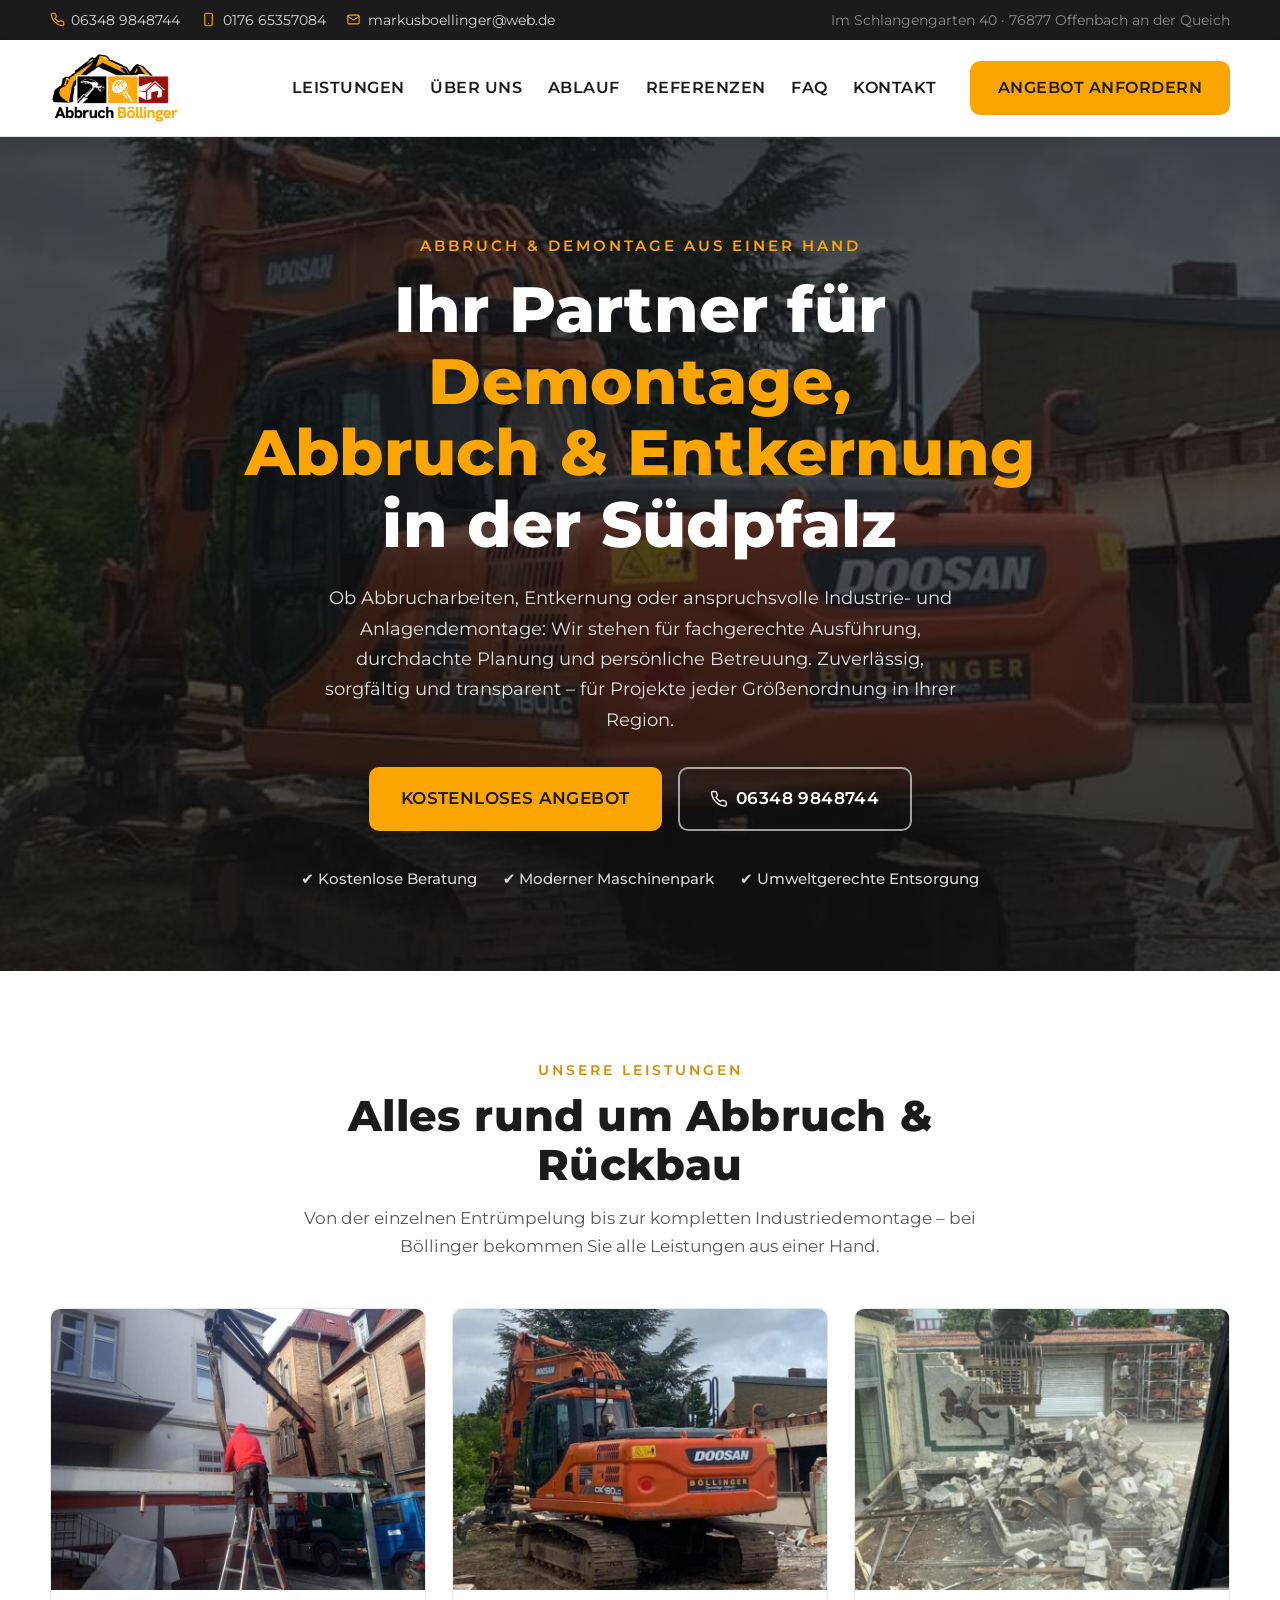
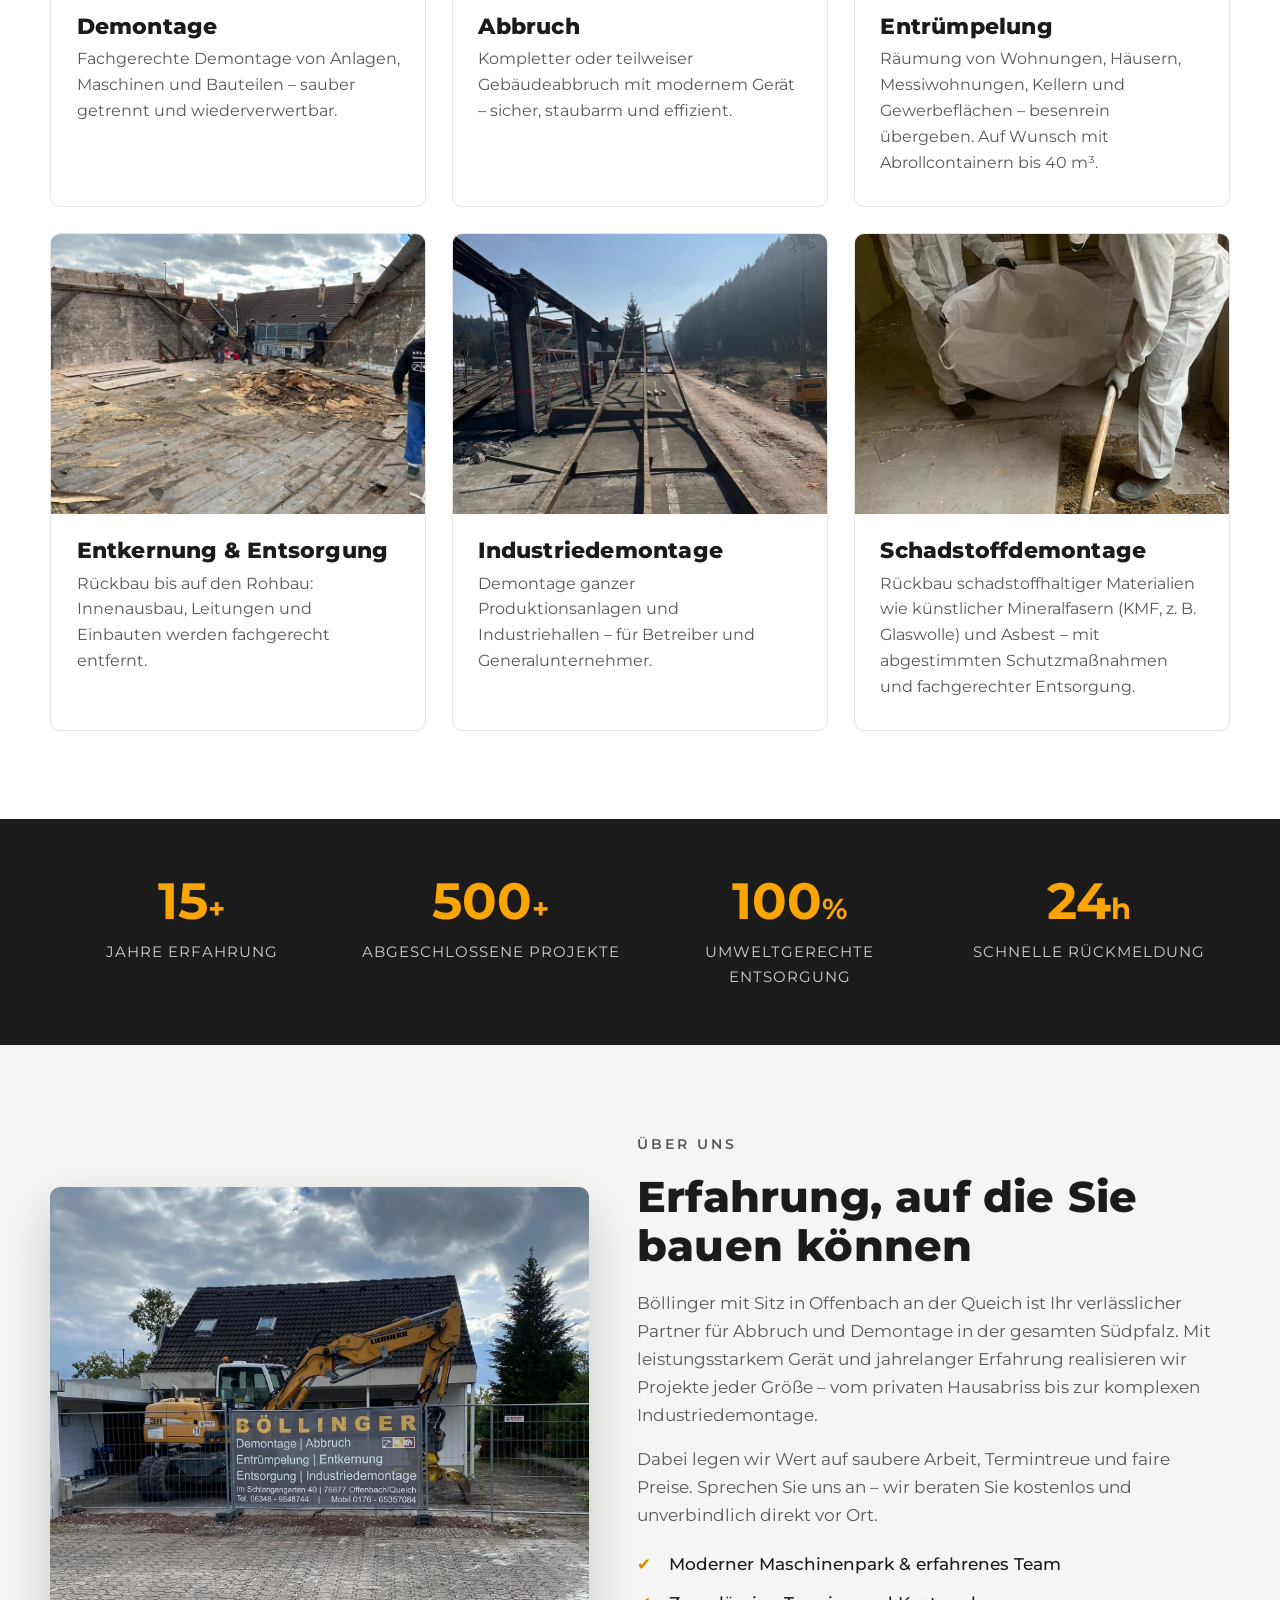
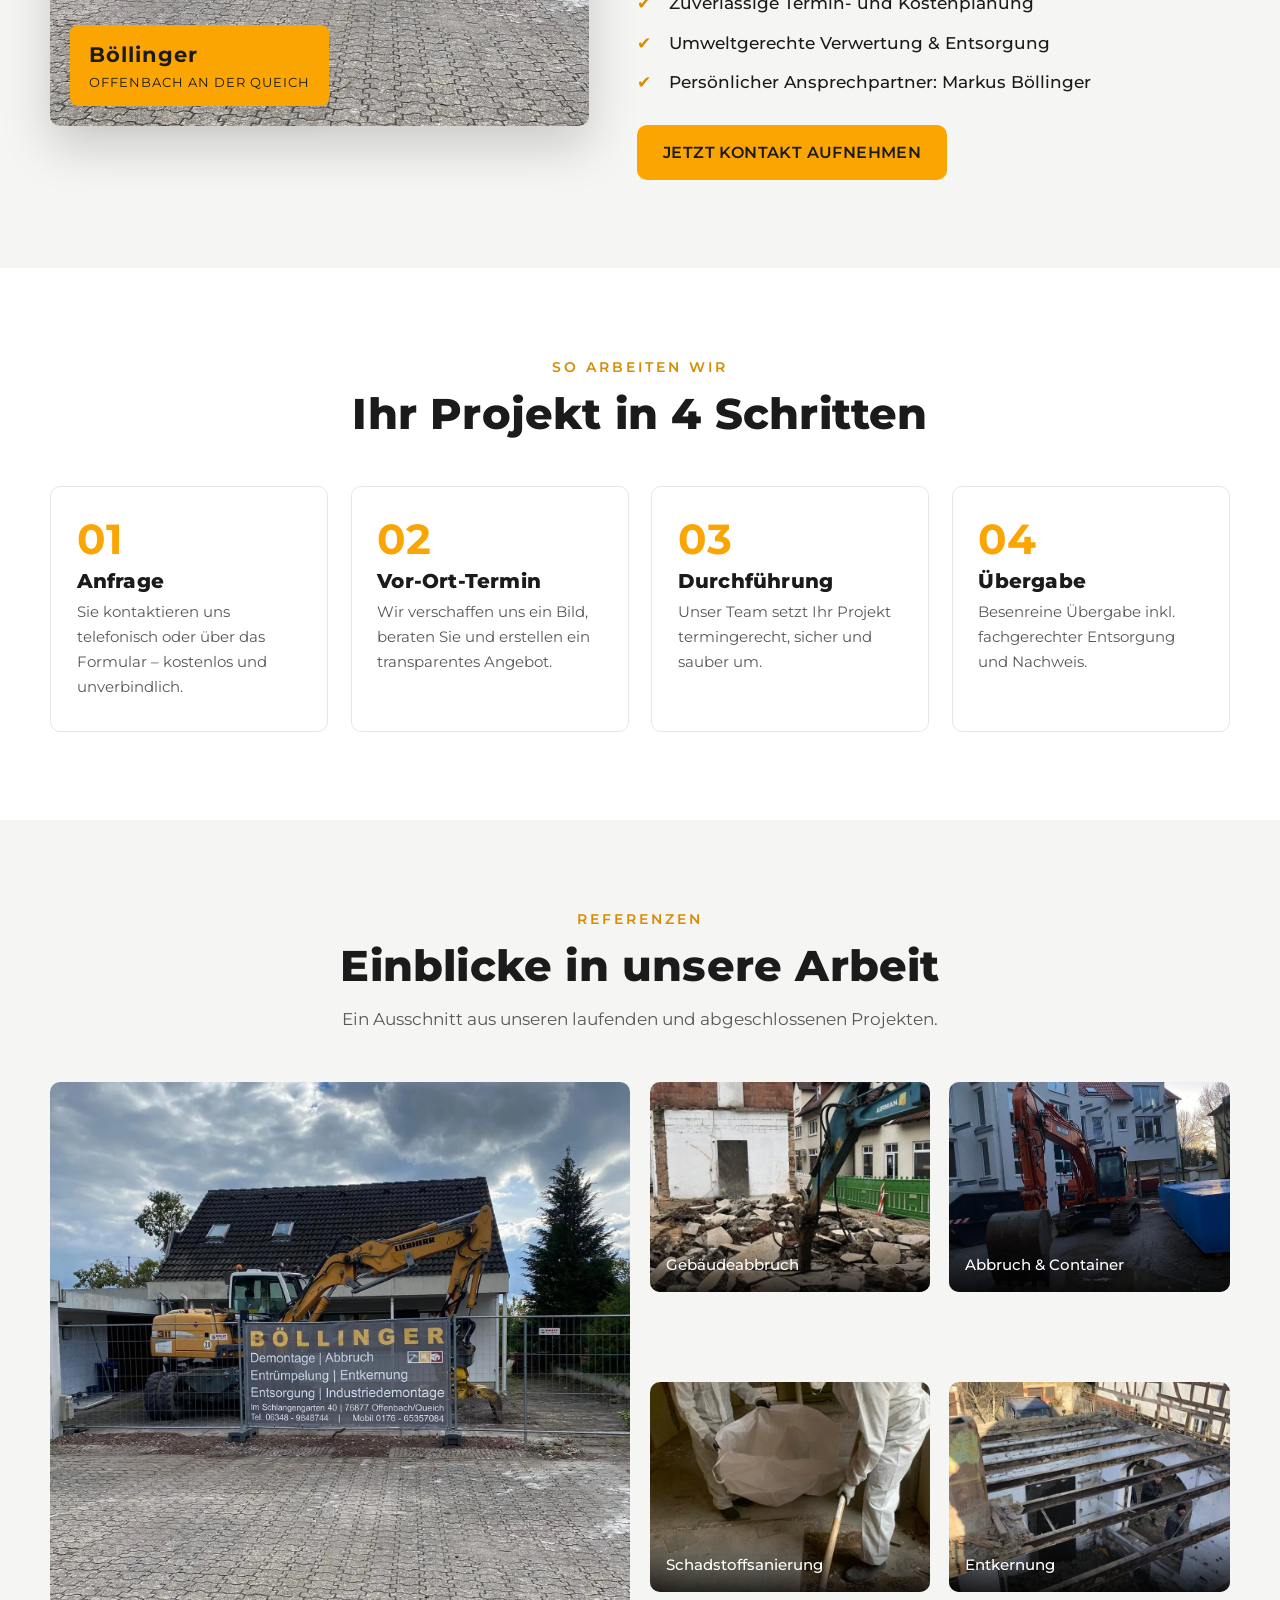
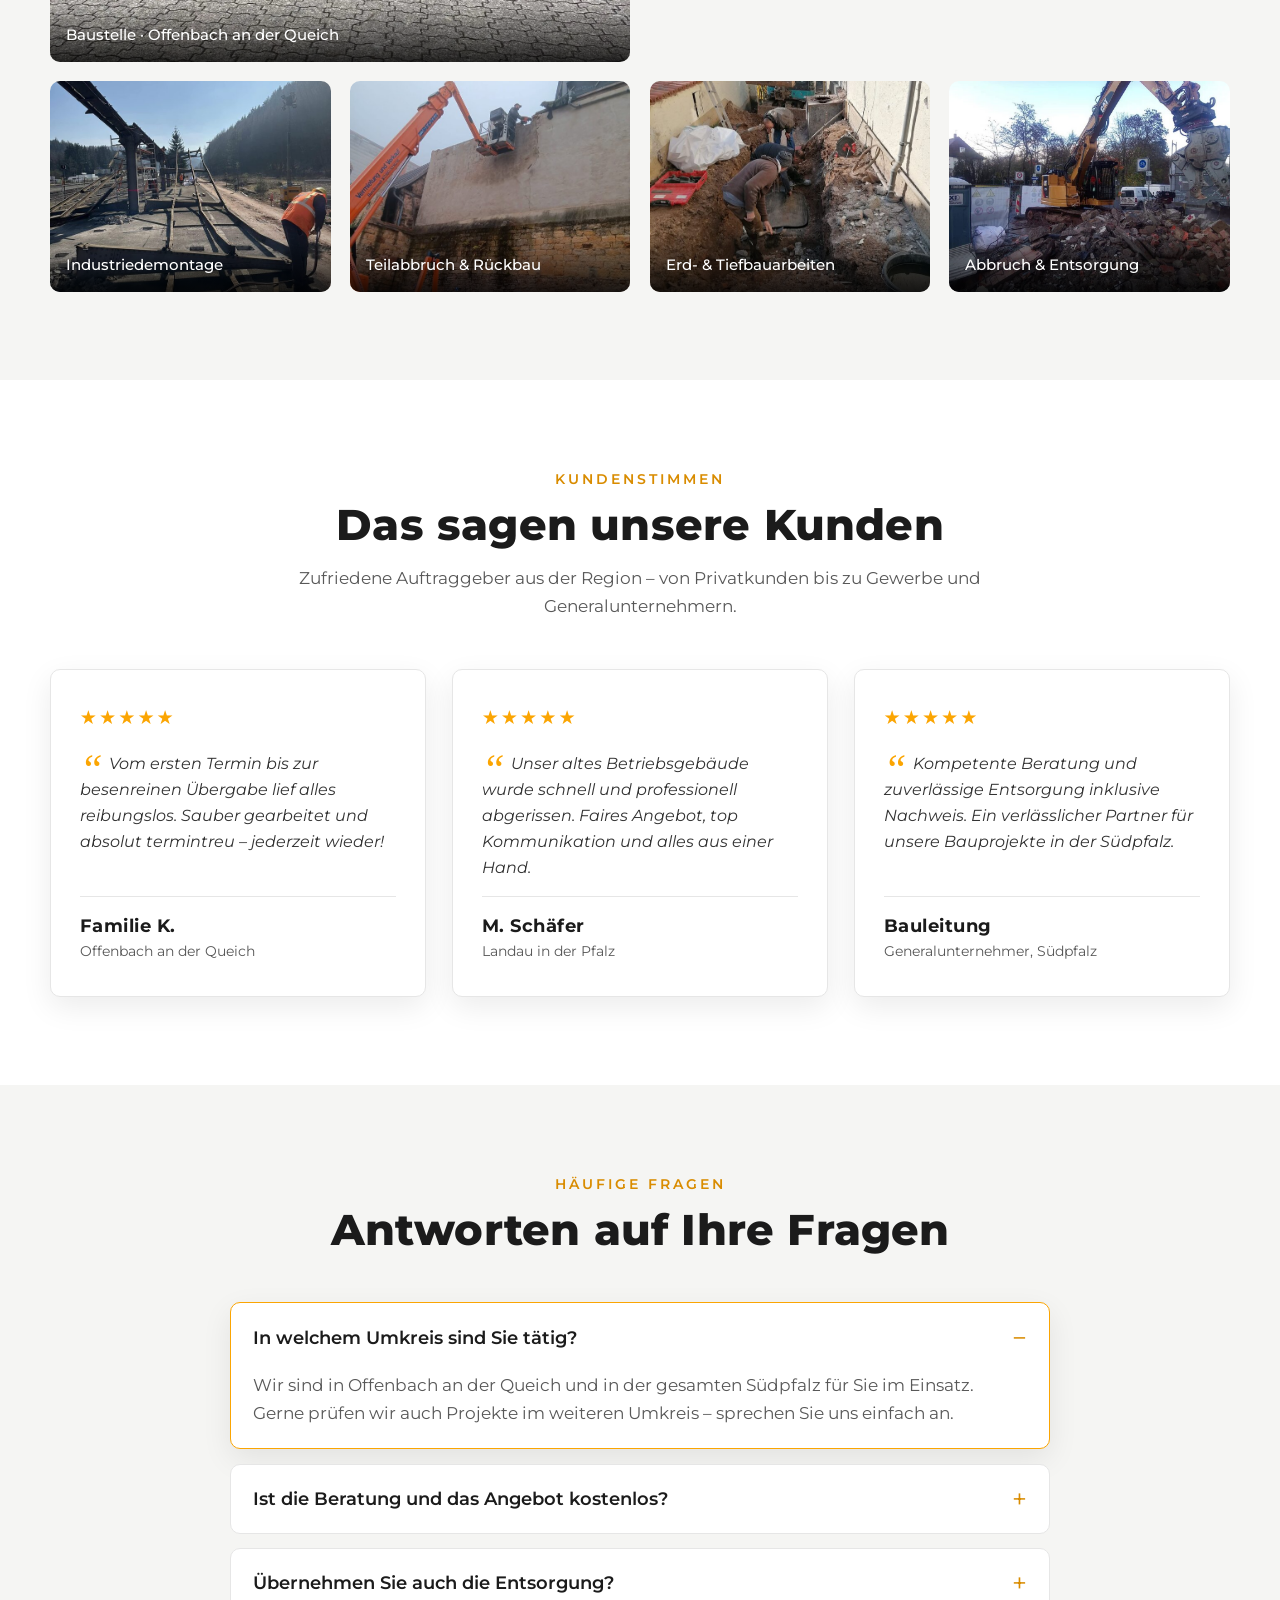
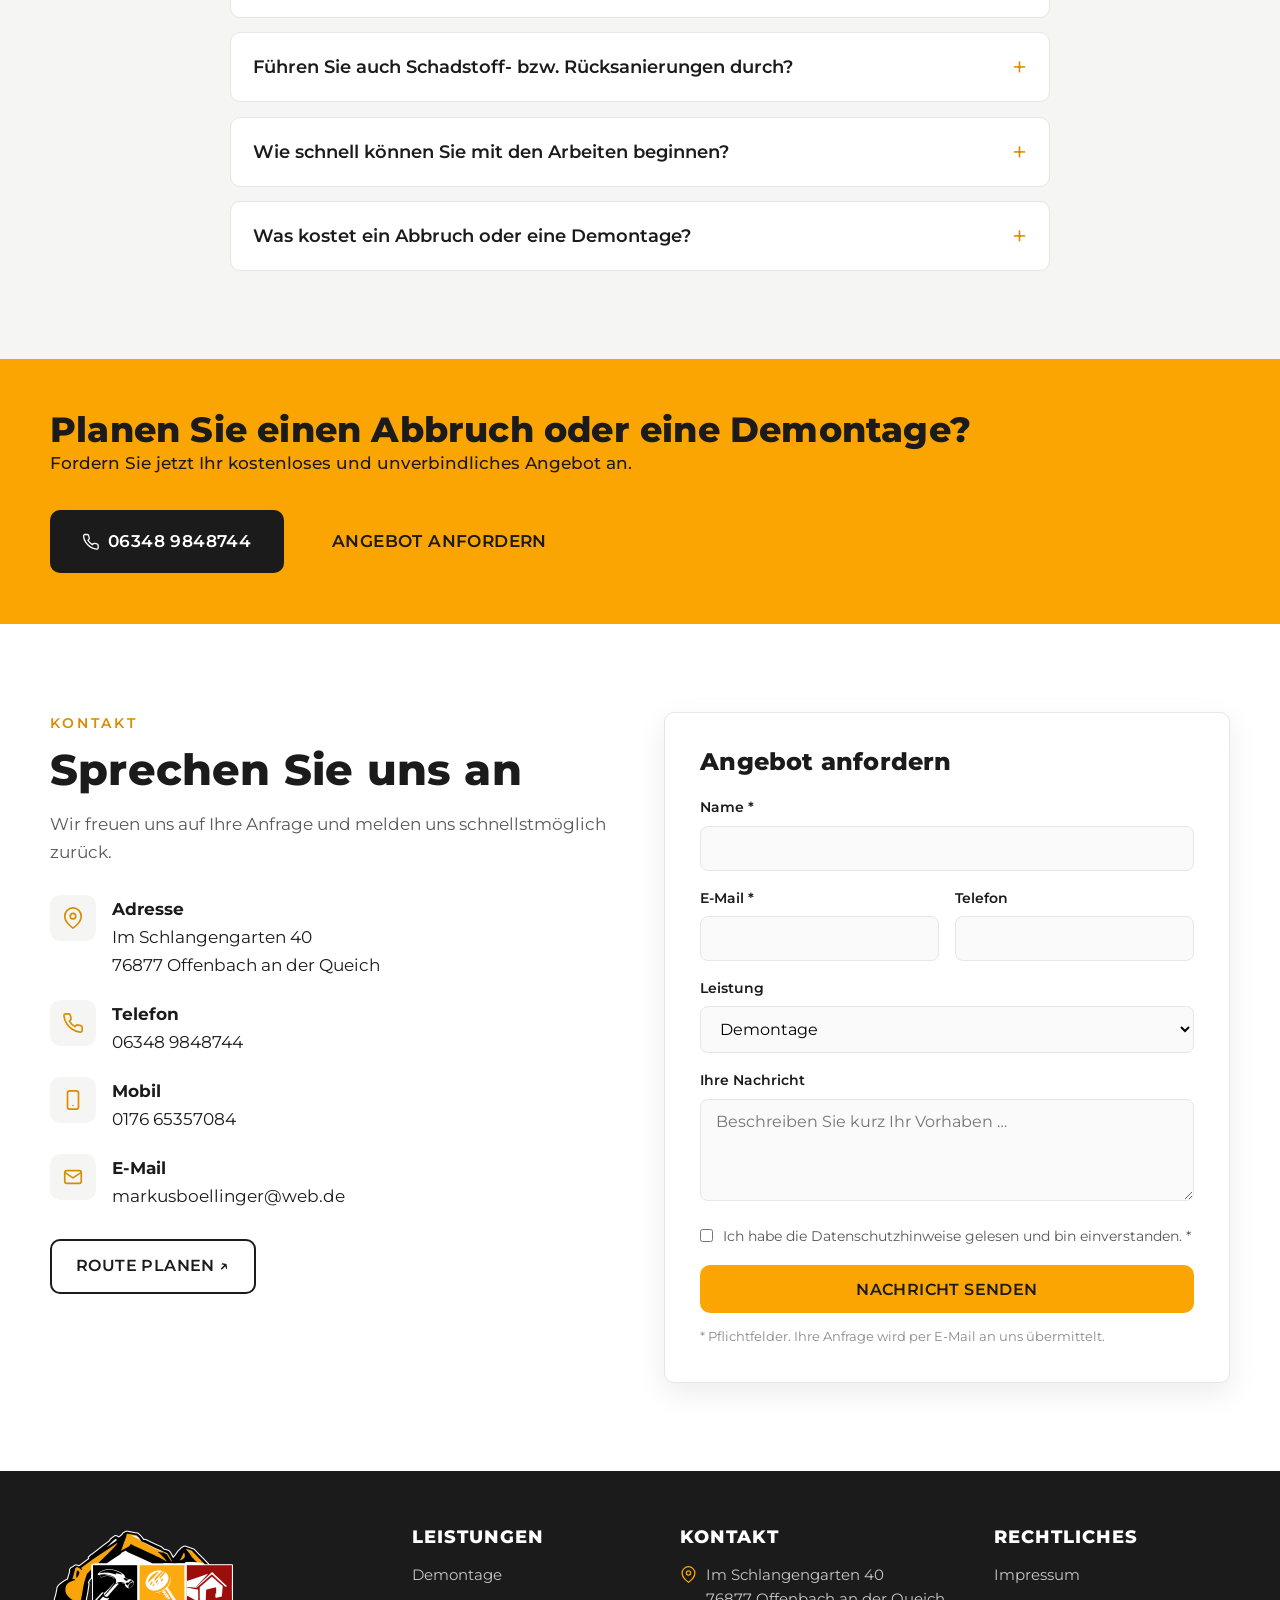
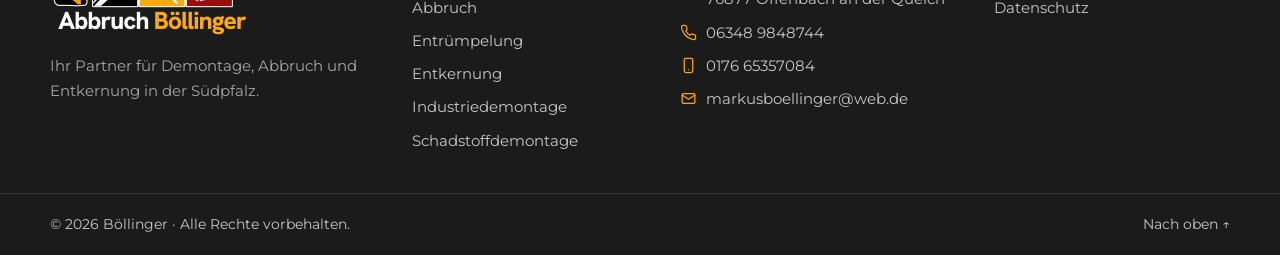
<file: index.html>
<!DOCTYPE html>
<html lang="de">
<head>
  <meta charset="UTF-8" />
  <meta name="viewport" content="width=device-width, initial-scale=1.0" />
  <title>Böllinger – Demontage, Abbruch & Entkernung in der Südpfalz</title>
  <meta name="description" content="Böllinger aus Offenbach an der Queich: Ihr Partner für Demontage, Abbruch, Entrümpelung, Entkernung, Industrie- und Schadstoffdemontage in der Südpfalz. Jetzt kostenloses Angebot anfordern." />
  <meta name="theme-color" content="#1b1b1b" />
  <link rel="icon" href="assets/images/favicon.png" type="image/png" />

  <!-- Open Graph -->
  <meta property="og:type" content="website" />
  <meta property="og:title" content="Böllinger – Abbruch & Demontage aus der Südpfalz" />
  <meta property="og:description" content="Professionelle Abbrucharbeiten, Entkernung und Industriedemontage – zuverlässig, termingerecht und fair." />
  <meta property="og:image" content="assets/images/hero.jpg" />

  <link rel="preconnect" href="https://fonts.googleapis.com" />
  <link rel="preconnect" href="https://fonts.gstatic.com" crossorigin />
  <link href="https://fonts.googleapis.com/css2?family=Montserrat:wght@400;500;600;700;800&display=swap" rel="stylesheet" />
  <link rel="stylesheet" href="assets/css/style.css" />
</head>
<body>

  <!-- Top bar -->
  <div class="topbar">
    <div class="container topbar__inner">
      <div class="topbar__contacts">
        <a href="tel:+4963489848744"><svg class="ic" viewBox="0 0 24 24" fill="none" stroke="currentColor" stroke-width="1.8" stroke-linecap="round" stroke-linejoin="round" aria-hidden="true"><path d="M22 16.92v3a2 2 0 0 1-2.18 2 19.79 19.79 0 0 1-8.63-3.07 19.5 19.5 0 0 1-6-6 19.79 19.79 0 0 1-3.07-8.67A2 2 0 0 1 4.11 2h3a2 2 0 0 1 2 1.72c.13.96.36 1.9.7 2.81a2 2 0 0 1-.45 2.11L8.09 9.91a16 16 0 0 0 6 6l1.27-1.27a2 2 0 0 1 2.11-.45c.9.34 1.85.57 2.81.7A2 2 0 0 1 22 16.92z"/></svg> 06348 9848744</a>
        <a href="tel:+4917665357084"><svg class="ic" viewBox="0 0 24 24" fill="none" stroke="currentColor" stroke-width="1.8" stroke-linecap="round" stroke-linejoin="round" aria-hidden="true"><rect x="6" y="2" width="12" height="20" rx="2.5"/><line x1="12" y1="18" x2="12.01" y2="18"/></svg> 0176 65357084</a>
        <a href="mailto:markusboellinger@web.de" class="hide-sm"><svg class="ic" viewBox="0 0 24 24" fill="none" stroke="currentColor" stroke-width="1.8" stroke-linecap="round" stroke-linejoin="round" aria-hidden="true"><rect x="3" y="5" width="18" height="14" rx="2"/><path d="m3 7 9 6 9-6"/></svg> markusboellinger@web.de</a>
      </div>
      <div class="topbar__meta hide-sm">
        <span>Im Schlangengarten 40 · 76877 Offenbach an der Queich</span>
      </div>
    </div>
  </div>

  <!-- Header / Navigation -->
  <header class="header" id="top">
    <div class="container header__inner">
      <a href="#top" class="brand" aria-label="Markus Böllinger – Startseite">
        <img class="logo-img" src="assets/images/logo-abbruch-boellinger.png" width="800" height="443" alt="Abbruch Böllinger – Demontage &amp; Abbruch" />
      </a>

      <nav class="nav" id="nav">
        <a href="#leistungen">Leistungen</a>
        <a href="#ueber-uns">Über uns</a>
        <a href="#ablauf">Ablauf</a>
        <a href="#referenzen">Referenzen</a>
        <a href="#faq">FAQ</a>
        <a href="#kontakt">Kontakt</a>
        <a href="#kontakt" class="btn btn--primary nav__cta">Angebot anfordern</a>
      </nav>

      <button class="nav-toggle" id="navToggle" aria-label="Menü öffnen" aria-expanded="false">
        <span></span><span></span><span></span>
      </button>
    </div>
  </header>

  <!-- Hero -->
  <section class="hero">
    <div class="hero__bg" style="background-image:url('assets/images/hero.jpg')"></div>
    <div class="hero__overlay"></div>
    <div class="container hero__content">
      <p class="hero__eyebrow">Abbruch &amp; Demontage aus einer Hand</p>
      <h1 class="hero__title">Ihr Partner für <span class="accent">Demontage, Abbruch&nbsp;&amp; Entkernung</span> in der Südpfalz</h1>
      <p class="hero__lead">
        Ob Abbrucharbeiten, Entkernung oder anspruchsvolle Industrie- und Anlagendemontage: Wir stehen für
        fachgerechte Ausführung, durchdachte Planung und persönliche Betreuung. Zuverlässig, sorgfältig und
        transparent – für Projekte jeder Größenordnung in Ihrer Region.
      </p>
      <div class="hero__actions">
        <a href="#kontakt" class="btn btn--primary btn--lg">Kostenloses Angebot</a>
        <a href="tel:+4963489848744" class="btn btn--ghost btn--lg"><svg class="ic" viewBox="0 0 24 24" fill="none" stroke="currentColor" stroke-width="1.8" stroke-linecap="round" stroke-linejoin="round" aria-hidden="true"><path d="M22 16.92v3a2 2 0 0 1-2.18 2 19.79 19.79 0 0 1-8.63-3.07 19.5 19.5 0 0 1-6-6 19.79 19.79 0 0 1-3.07-8.67A2 2 0 0 1 4.11 2h3a2 2 0 0 1 2 1.72c.13.96.36 1.9.7 2.81a2 2 0 0 1-.45 2.11L8.09 9.91a16 16 0 0 0 6 6l1.27-1.27a2 2 0 0 1 2.11-.45c.9.34 1.85.57 2.81.7A2 2 0 0 1 22 16.92z"/></svg> 06348 9848744</a>
      </div>
      <ul class="hero__badges">
        <li>✔ Kostenlose Beratung</li>
        <li>✔ Moderner Maschinenpark</li>
        <li>✔ Umweltgerechte Entsorgung</li>
      </ul>
    </div>
  </section>

  <!-- Services -->
  <section class="section" id="leistungen">
    <div class="container">
      <div class="section__head">
        <p class="section__eyebrow">Unsere Leistungen</p>
        <h2 class="section__title">Alles rund um Abbruch &amp; Rückbau</h2>
        <p class="section__sub">Von der einzelnen Entrümpelung bis zur kompletten Industriedemontage – bei Böllinger bekommen Sie alle Leistungen aus einer Hand.</p>
      </div>

      <div class="grid grid--3">
        <article class="card">
          <div class="card__media"><img src="assets/images/service-demontage.jpg" alt="Demontage durch Böllinger" loading="lazy" /></div>
          <div class="card__body">
            <h3>Demontage</h3>
            <p>Fachgerechte Demontage von Anlagen, Maschinen und Bauteilen – sauber getrennt und wiederverwertbar.</p>
          </div>
        </article>
        <article class="card">
          <div class="card__media"><img src="assets/images/service-abbruch.jpg" alt="Abbruch mit Bagger" loading="lazy" /></div>
          <div class="card__body">
            <h3>Abbruch</h3>
            <p>Kompletter oder teilweiser Gebäudeabbruch mit modernem Gerät – sicher, staubarm und effizient.</p>
          </div>
        </article>
        <article class="card">
          <div class="card__media"><img src="assets/images/service-entruempelung.jpg" alt="Entrümpelung und Räumung" loading="lazy" /></div>
          <div class="card__body">
            <h3>Entrümpelung</h3>
            <p>Räumung von Wohnungen, Häusern, Messiwohnungen, Kellern und Gewerbeflächen – besenrein übergeben. Auf Wunsch mit Abrollcontainern bis 40&nbsp;m³.</p>
          </div>
        </article>
        <article class="card">
          <div class="card__media"><img src="assets/images/service-entkernung.jpg" alt="Entkernung eines Gebäudes" loading="lazy" /></div>
          <div class="card__body">
            <h3>Entkernung &amp; Entsorgung</h3>
            <p>Rückbau bis auf den Rohbau: Innenausbau, Leitungen und Einbauten werden fachgerecht entfernt.</p>
          </div>
        </article>
        <article class="card">
          <div class="card__media"><img src="assets/images/service-industrie.jpg" alt="Industriedemontage" loading="lazy" /></div>
          <div class="card__body">
            <h3>Industriedemontage</h3>
            <p>Demontage ganzer Produktionsanlagen und Industriehallen – für Betreiber und Generalunternehmer.</p>
          </div>
        </article>
        <article class="card">
          <div class="card__media"><img src="assets/images/g4.jpg" alt="Schadstoffdemontage durch Fachpersonal" loading="lazy" /></div>
          <div class="card__body">
            <h3>Schadstoffdemontage</h3>
            <p>Rückbau schadstoffhaltiger Materialien wie künstlicher Mineralfasern (KMF, z.&nbsp;B. Glaswolle) und Asbest – mit abgestimmten Schutzmaßnahmen und fachgerechter Entsorgung.</p>
          </div>
        </article>
      </div>
    </div>
  </section>

  <!-- Stats -->
  <section class="stats">
    <div class="container grid grid--4 stats__grid">
      <div class="stat"><span class="stat__num" data-count="15">15</span><span class="stat__plus">+</span><p>Jahre Erfahrung</p></div>
      <div class="stat"><span class="stat__num" data-count="500">500</span><span class="stat__plus">+</span><p>Abgeschlossene Projekte</p></div>
      <div class="stat"><span class="stat__num" data-count="100">100</span><span class="stat__plus">%</span><p>Umweltgerechte Entsorgung</p></div>
      <div class="stat"><span class="stat__num" data-count="24">24</span><span class="stat__plus">h</span><p>Schnelle Rückmeldung</p></div>
    </div>
  </section>

  <!-- About -->
  <section class="section section--alt" id="ueber-uns">
    <div class="container about">
      <div class="about__media">
        <img src="assets/images/boellinger-baustelle.webp" alt="Böllinger Bagger auf einer Abbruch-Baustelle" loading="lazy" />
        <div class="about__tag">
          <strong>Böllinger</strong>
          <span>Offenbach an der Queich</span>
        </div>
      </div>
      <div class="about__text">
        <p class="section__eyebrow">Über uns</p>
        <h2 class="section__title">Erfahrung, auf die Sie bauen können</h2>
        <p>
          Böllinger mit Sitz in Offenbach an der Queich ist Ihr verlässlicher Partner für
          Abbruch und Demontage in der gesamten Südpfalz. Mit leistungsstarkem Gerät und
          jahrelanger Erfahrung realisieren wir Projekte jeder Größe – vom privaten Hausabriss
          bis zur komplexen Industriedemontage.
        </p>
        <p>
          Dabei legen wir Wert auf saubere Arbeit, Termintreue und faire Preise. Sprechen Sie
          uns an – wir beraten Sie kostenlos und unverbindlich direkt vor Ort.
        </p>
        <ul class="checklist">
          <li>Moderner Maschinenpark &amp; erfahrenes Team</li>
          <li>Zuverlässige Termin- und Kostenplanung</li>
          <li>Umweltgerechte Verwertung &amp; Entsorgung</li>
          <li>Persönlicher Ansprechpartner: Markus Böllinger</li>
        </ul>
        <a href="#kontakt" class="btn btn--primary">Jetzt Kontakt aufnehmen</a>
      </div>
    </div>
  </section>

  <!-- Process / Ablauf -->
  <section class="section" id="ablauf">
    <div class="container">
      <div class="section__head">
        <p class="section__eyebrow">So arbeiten wir</p>
        <h2 class="section__title">Ihr Projekt in 4 Schritten</h2>
      </div>
      <div class="grid grid--4 steps">
        <div class="step"><span class="step__num">01</span><h3>Anfrage</h3><p>Sie kontaktieren uns telefonisch oder über das Formular – kostenlos und unverbindlich.</p></div>
        <div class="step"><span class="step__num">02</span><h3>Vor-Ort-Termin</h3><p>Wir verschaffen uns ein Bild, beraten Sie und erstellen ein transparentes Angebot.</p></div>
        <div class="step"><span class="step__num">03</span><h3>Durchführung</h3><p>Unser Team setzt Ihr Projekt termingerecht, sicher und sauber um.</p></div>
        <div class="step"><span class="step__num">04</span><h3>Übergabe</h3><p>Besenreine Übergabe inkl. fachgerechter Entsorgung und Nachweis.</p></div>
      </div>
    </div>
  </section>

  <!-- References / Gallery -->
  <section class="section section--alt" id="referenzen">
    <div class="container">
      <div class="section__head">
        <p class="section__eyebrow">Referenzen</p>
        <h2 class="section__title">Einblicke in unsere Arbeit</h2>
        <p class="section__sub">Ein Ausschnitt aus unseren laufenden und abgeschlossenen Projekten.</p>
      </div>
      <div class="gallery">
        <figure class="gallery__item gallery__item--wide">
          <img src="assets/images/boellinger-baustelle.webp" alt="Böllinger Baustelle in Offenbach an der Queich" loading="lazy" />
          <figcaption>Baustelle · Offenbach an der Queich</figcaption>
        </figure>
        <figure class="gallery__item">
          <img src="assets/images/g1.jpg" alt="Gebäudeabbruch mit Bagger" loading="lazy" />
          <figcaption>Gebäudeabbruch</figcaption>
        </figure>
        <figure class="gallery__item">
          <img src="assets/images/g2.jpg" alt="Abbruch mit Containerstellung" loading="lazy" />
          <figcaption>Abbruch &amp; Container</figcaption>
        </figure>
        <figure class="gallery__item">
          <img src="assets/images/g4.jpg" alt="Schadstoffsanierung durch Fachpersonal" loading="lazy" />
          <figcaption>Schadstoffsanierung</figcaption>
        </figure>
        <figure class="gallery__item">
          <img src="assets/images/g5.jpg" alt="Entkernung eines Gebäudes" loading="lazy" />
          <figcaption>Entkernung</figcaption>
        </figure>
        <figure class="gallery__item">
          <img src="assets/images/g6.jpg" alt="Industriedemontage" loading="lazy" />
          <figcaption>Industriedemontage</figcaption>
        </figure>
        <figure class="gallery__item">
          <img src="assets/images/g3.jpg" alt="Teilabbruch und Rückbau" loading="lazy" />
          <figcaption>Teilabbruch &amp; Rückbau</figcaption>
        </figure>
        <figure class="gallery__item">
          <img src="assets/images/g7.jpg" alt="Erd- und Tiefbauarbeiten" loading="lazy" />
          <figcaption>Erd- &amp; Tiefbauarbeiten</figcaption>
        </figure>
        <figure class="gallery__item">
          <img src="assets/images/g8.jpg" alt="Abbruch und Entsorgung" loading="lazy" />
          <figcaption>Abbruch &amp; Entsorgung</figcaption>
        </figure>
      </div>
    </div>
  </section>

  <!-- Testimonials -->
  <section class="section" id="kundenstimmen">
    <div class="container">
      <div class="section__head">
        <p class="section__eyebrow">Kundenstimmen</p>
        <h2 class="section__title">Das sagen unsere Kunden</h2>
        <p class="section__sub">Zufriedene Auftraggeber aus der Region – von Privatkunden bis zu Gewerbe und Generalunternehmern.</p>
      </div>
      <div class="grid grid--3">
        <figure class="testimonial">
          <div class="testimonial__stars" aria-label="5 von 5 Sternen">★★★★★</div>
          <blockquote>Vom ersten Termin bis zur besenreinen Übergabe lief alles reibungslos. Sauber gearbeitet und absolut termintreu – jederzeit wieder!</blockquote>
          <figcaption><strong>Familie K.</strong><span>Offenbach an der Queich</span></figcaption>
        </figure>
        <figure class="testimonial">
          <div class="testimonial__stars" aria-label="5 von 5 Sternen">★★★★★</div>
          <blockquote>Unser altes Betriebsgebäude wurde schnell und professionell abgerissen. Faires Angebot, top Kommunikation und alles aus einer Hand.</blockquote>
          <figcaption><strong>M. Schäfer</strong><span>Landau in der Pfalz</span></figcaption>
        </figure>
        <figure class="testimonial">
          <div class="testimonial__stars" aria-label="5 von 5 Sternen">★★★★★</div>
          <blockquote>Kompetente Beratung und zuverlässige Entsorgung inklusive Nachweis. Ein verlässlicher Partner für unsere Bauprojekte in der Südpfalz.</blockquote>
          <figcaption><strong>Bauleitung</strong><span>Generalunternehmer, Südpfalz</span></figcaption>
        </figure>
      </div>
    </div>
  </section>

  <!-- FAQ -->
  <section class="section section--alt" id="faq">
    <div class="container container--narrow">
      <div class="section__head">
        <p class="section__eyebrow">Häufige Fragen</p>
        <h2 class="section__title">Antworten auf Ihre Fragen</h2>
      </div>
      <div class="faq">
        <details class="faq__item" open>
          <summary>In welchem Umkreis sind Sie tätig?</summary>
          <div class="faq__answer"><p>Wir sind in Offenbach an der Queich und in der gesamten Südpfalz für Sie im Einsatz. Gerne prüfen wir auch Projekte im weiteren Umkreis – sprechen Sie uns einfach an.</p></div>
        </details>
        <details class="faq__item">
          <summary>Ist die Beratung und das Angebot kostenlos?</summary>
          <div class="faq__answer"><p>Ja. Die Vor-Ort-Beratung und das anschließende Angebot sind für Sie kostenlos und unverbindlich. Erst wenn Sie überzeugt sind, legen wir los.</p></div>
        </details>
        <details class="faq__item">
          <summary>Übernehmen Sie auch die Entsorgung?</summary>
          <div class="faq__answer"><p>Selbstverständlich. Wir entsorgen sämtliche anfallenden Materialien umweltgerecht, trennen Wertstoffe zum Recycling und stellen Ihnen auf Wunsch den ordnungsgemäßen Entsorgungsnachweis aus.</p></div>
        </details>
        <details class="faq__item">
          <summary>Führen Sie auch Schadstoff- bzw. Rücksanierungen durch?</summary>
          <div class="faq__answer"><p>Ja. Schadstoffe wie Asbest oder KMF werden von uns fachgerecht und unter Einhaltung der geltenden Vorschriften zurückgebaut und entsorgt.</p></div>
        </details>
        <details class="faq__item">
          <summary>Wie schnell können Sie mit den Arbeiten beginnen?</summary>
          <div class="faq__answer"><p>Das hängt von Umfang und Terminlage ab. In vielen Fällen sind kurzfristige Termine möglich – teilen Sie uns Ihren Wunschzeitraum mit, wir finden eine Lösung.</p></div>
        </details>
        <details class="faq__item">
          <summary>Was kostet ein Abbruch oder eine Demontage?</summary>
          <div class="faq__answer"><p>Die Kosten richten sich nach Größe, Bauart, Zugänglichkeit und eventuellen Schadstoffen. Nach einem kurzen Vor-Ort-Termin erhalten Sie von uns ein transparentes, nachvollziehbares Angebot.</p></div>
        </details>
      </div>
    </div>
  </section>

  <!-- CTA band -->
  <section class="cta">
    <div class="container cta__inner">
      <div>
        <h2>Planen Sie einen Abbruch oder eine Demontage?</h2>
        <p>Fordern Sie jetzt Ihr kostenloses und unverbindliches Angebot an.</p>
      </div>
      <div class="cta__actions">
        <a href="tel:+4963489848744" class="btn btn--dark btn--lg"><svg class="ic" viewBox="0 0 24 24" fill="none" stroke="currentColor" stroke-width="1.8" stroke-linecap="round" stroke-linejoin="round" aria-hidden="true"><path d="M22 16.92v3a2 2 0 0 1-2.18 2 19.79 19.79 0 0 1-8.63-3.07 19.5 19.5 0 0 1-6-6 19.79 19.79 0 0 1-3.07-8.67A2 2 0 0 1 4.11 2h3a2 2 0 0 1 2 1.72c.13.96.36 1.9.7 2.81a2 2 0 0 1-.45 2.11L8.09 9.91a16 16 0 0 0 6 6l1.27-1.27a2 2 0 0 1 2.11-.45c.9.34 1.85.57 2.81.7A2 2 0 0 1 22 16.92z"/></svg> 06348 9848744</a>
        <a href="#kontakt" class="btn btn--primary btn--lg">Angebot anfordern</a>
      </div>
    </div>
  </section>

  <!-- Contact -->
  <section class="section" id="kontakt">
    <div class="container contact">
      <div class="contact__info">
        <p class="section__eyebrow">Kontakt</p>
        <h2 class="section__title">Sprechen Sie uns an</h2>
        <p class="contact__lead">Wir freuen uns auf Ihre Anfrage und melden uns schnellstmöglich zurück.</p>

        <ul class="contact__list">
          <li>
            <span class="contact__ico"><svg class="ic" viewBox="0 0 24 24" fill="none" stroke="currentColor" stroke-width="1.8" stroke-linecap="round" stroke-linejoin="round" aria-hidden="true"><path d="M21 10c0 7-9 13-9 13s-9-6-9-13a9 9 0 0 1 18 0z"/><circle cx="12" cy="10" r="3"/></svg></span>
            <div><strong>Adresse</strong><br />Im Schlangengarten 40<br />76877 Offenbach an der Queich</div>
          </li>
          <li>
            <span class="contact__ico"><svg class="ic" viewBox="0 0 24 24" fill="none" stroke="currentColor" stroke-width="1.8" stroke-linecap="round" stroke-linejoin="round" aria-hidden="true"><path d="M22 16.92v3a2 2 0 0 1-2.18 2 19.79 19.79 0 0 1-8.63-3.07 19.5 19.5 0 0 1-6-6 19.79 19.79 0 0 1-3.07-8.67A2 2 0 0 1 4.11 2h3a2 2 0 0 1 2 1.72c.13.96.36 1.9.7 2.81a2 2 0 0 1-.45 2.11L8.09 9.91a16 16 0 0 0 6 6l1.27-1.27a2 2 0 0 1 2.11-.45c.9.34 1.85.57 2.81.7A2 2 0 0 1 22 16.92z"/></svg></span>
            <div><strong>Telefon</strong><br /><a href="tel:+4963489848744">06348 9848744</a></div>
          </li>
          <li>
            <span class="contact__ico"><svg class="ic" viewBox="0 0 24 24" fill="none" stroke="currentColor" stroke-width="1.8" stroke-linecap="round" stroke-linejoin="round" aria-hidden="true"><rect x="6" y="2" width="12" height="20" rx="2.5"/><line x1="12" y1="18" x2="12.01" y2="18"/></svg></span>
            <div><strong>Mobil</strong><br /><a href="tel:+4917665357084">0176 65357084</a></div>
          </li>
          <li>
            <span class="contact__ico"><svg class="ic" viewBox="0 0 24 24" fill="none" stroke="currentColor" stroke-width="1.8" stroke-linecap="round" stroke-linejoin="round" aria-hidden="true"><rect x="3" y="5" width="18" height="14" rx="2"/><path d="m3 7 9 6 9-6"/></svg></span>
            <div><strong>E-Mail</strong><br /><a href="mailto:markusboellinger@web.de">markusboellinger@web.de</a></div>
          </li>
        </ul>

        <a class="btn btn--ghost" href="https://www.google.com/maps/search/?api=1&query=Im+Schlangengarten+40,+76877+Offenbach+an+der+Queich" target="_blank" rel="noopener">Route planen ↗</a>
      </div>

      <form class="contact__form" id="contactForm" action="mailto:markusboellinger@web.de" method="post" enctype="text/plain">
        <h3>Angebot anfordern</h3>
        <div class="field">
          <label for="name">Name *</label>
          <input type="text" id="name" name="Name" required />
        </div>
        <div class="field-row">
          <div class="field">
            <label for="email">E-Mail *</label>
            <input type="email" id="email" name="E-Mail" required />
          </div>
          <div class="field">
            <label for="phone">Telefon</label>
            <input type="tel" id="phone" name="Telefon" />
          </div>
        </div>
        <div class="field">
          <label for="service">Leistung</label>
          <select id="service" name="Leistung">
            <option>Demontage</option>
            <option>Abbruch</option>
            <option>Entrümpelung</option>
            <option>Entkernung</option>
            <option>Industriedemontage</option>
            <option>Schadstoffdemontage</option>
            <option>Sonstiges</option>
          </select>
        </div>
        <div class="field">
          <label for="message">Ihre Nachricht</label>
          <textarea id="message" name="Nachricht" rows="4" placeholder="Beschreiben Sie kurz Ihr Vorhaben …"></textarea>
        </div>
        <label class="consent"><input type="checkbox" required /> Ich habe die Datenschutzhinweise gelesen und bin einverstanden. *</label>
        <button type="submit" class="btn btn--primary btn--block">Nachricht senden</button>
        <p class="form__hint">* Pflichtfelder. Ihre Anfrage wird per E-Mail an uns übermittelt.</p>
      </form>
    </div>
  </section>

  <!-- Footer -->
  <footer class="footer">
    <div class="container footer__grid">
      <div class="footer__col">
        <div class="brand--footer">
          <img class="logo-img logo-img--footer" src="assets/images/logo-abbruch-boellinger-dunkel.png" width="800" height="444" alt="Abbruch Böllinger" />
        </div>
        <p>Ihr Partner für Demontage, Abbruch und Entkernung in der Südpfalz.</p>
      </div>
      <div class="footer__col">
        <h4>Leistungen</h4>
        <ul>
          <li><a href="#leistungen">Demontage</a></li>
          <li><a href="#leistungen">Abbruch</a></li>
          <li><a href="#leistungen">Entrümpelung</a></li>
          <li><a href="#leistungen">Entkernung</a></li>
          <li><a href="#leistungen">Industriedemontage</a></li>
          <li><a href="#leistungen">Schadstoffdemontage</a></li>
        </ul>
      </div>
      <div class="footer__col">
        <h4>Kontakt</h4>
        <ul class="footer__contact">
          <li><svg class="ic" viewBox="0 0 24 24" fill="none" stroke="currentColor" stroke-width="1.8" stroke-linecap="round" stroke-linejoin="round" aria-hidden="true"><path d="M21 10c0 7-9 13-9 13s-9-6-9-13a9 9 0 0 1 18 0z"/><circle cx="12" cy="10" r="3"/></svg><span>Im Schlangengarten 40<br />76877 Offenbach an der Queich</span></li>
          <li><svg class="ic" viewBox="0 0 24 24" fill="none" stroke="currentColor" stroke-width="1.8" stroke-linecap="round" stroke-linejoin="round" aria-hidden="true"><path d="M22 16.92v3a2 2 0 0 1-2.18 2 19.79 19.79 0 0 1-8.63-3.07 19.5 19.5 0 0 1-6-6 19.79 19.79 0 0 1-3.07-8.67A2 2 0 0 1 4.11 2h3a2 2 0 0 1 2 1.72c.13.96.36 1.9.7 2.81a2 2 0 0 1-.45 2.11L8.09 9.91a16 16 0 0 0 6 6l1.27-1.27a2 2 0 0 1 2.11-.45c.9.34 1.85.57 2.81.7A2 2 0 0 1 22 16.92z"/></svg><a href="tel:+4963489848744">06348 9848744</a></li>
          <li><svg class="ic" viewBox="0 0 24 24" fill="none" stroke="currentColor" stroke-width="1.8" stroke-linecap="round" stroke-linejoin="round" aria-hidden="true"><rect x="6" y="2" width="12" height="20" rx="2.5"/><line x1="12" y1="18" x2="12.01" y2="18"/></svg><a href="tel:+4917665357084">0176 65357084</a></li>
          <li><svg class="ic" viewBox="0 0 24 24" fill="none" stroke="currentColor" stroke-width="1.8" stroke-linecap="round" stroke-linejoin="round" aria-hidden="true"><rect x="3" y="5" width="18" height="14" rx="2"/><path d="m3 7 9 6 9-6"/></svg><a href="mailto:markusboellinger@web.de">markusboellinger@web.de</a></li>
        </ul>
      </div>
      <div class="footer__col">
        <h4>Rechtliches</h4>
        <ul>
          <li><a href="#impressum">Impressum</a></li>
          <li><a href="#datenschutz">Datenschutz</a></li>
        </ul>
      </div>
    </div>
    <div class="footer__bar">
      <div class="container footer__bar-inner">
        <span>© <span id="year">2026</span> Böllinger · Alle Rechte vorbehalten.</span>
        <a href="#top" class="footer__top">Nach oben ↑</a>
      </div>
    </div>
  </footer>

  <script src="assets/js/main.js"></script>
</body>
</html>
</file>
<file: assets/css/style.css>
/* ===========================================================
   Böllinger – Abbruch & Demontage
   Brand: Gold/Amber + Anthracite/Charcoal + White
   =========================================================== */

:root {
  --gold: #fba502;
  --gold-dark: #d98c00;
  --ink: #1b1b1b;
  --ink-2: #262626;
  --ink-3: #333333;
  --grey: #585858;
  --grey-light: #8a8a8a;
  --line: #e6e6e6;
  --bg: #ffffff;
  --bg-alt: #f5f5f3;
  --white: #ffffff;
  --radius: 10px;
  --shadow: 0 10px 30px rgba(0, 0, 0, .08);
  --shadow-lg: 0 20px 50px rgba(0, 0, 0, .18);
  --container: 1180px;
  --ff-head: "Montserrat", system-ui, -apple-system, Segoe UI, Roboto, sans-serif;
  --ff-body: "Montserrat", system-ui, -apple-system, Segoe UI, Roboto, sans-serif;
  --ff-logo: "Montserrat", Arial, Helvetica, sans-serif;
}

* { box-sizing: border-box; margin: 0; padding: 0; }

html { scroll-behavior: smooth; scroll-padding-top: 104px; }

body {
  font-family: var(--ff-body);
  color: var(--ink);
  background: var(--bg);
  line-height: 1.65;
  font-size: 17px;
  -webkit-font-smoothing: antialiased;
}

img { max-width: 100%; display: block; }
a { color: inherit; text-decoration: none; }

.container { width: min(100% - 40px, var(--container)); margin-inline: auto; }

h1, h2, h3, h4 { font-family: var(--ff-head); line-height: 1.12; font-weight: 800; letter-spacing: .2px; }

/* Inline line icons */
.ic { width: 1.05em; height: 1.05em; flex: none; display: inline-block; vertical-align: -.15em; }

.accent { color: var(--gold); }
.hide-sm { display: inline; }

/* ---------- Buttons ---------- */
.btn {
  display: inline-flex; align-items: center; justify-content: center; gap: .5rem;
  font-family: var(--ff-head); font-weight: 600; font-size: .98rem; letter-spacing: .4px;
  text-transform: uppercase;
  padding: .8rem 1.5rem; border-radius: var(--radius); cursor: pointer;
  border: 2px solid transparent; transition: .2s ease; white-space: nowrap;
}
.btn--lg { padding: 1rem 1.9rem; font-size: 1.05rem; }
.btn--block { width: 100%; }
.btn--primary { background: var(--gold); color: var(--ink); }
.btn--primary:hover { background: var(--gold-dark); transform: translateY(-2px); }
.btn--ghost { background: transparent; color: var(--ink); border-color: var(--ink); }
.btn--ghost:hover { background: var(--ink); color: var(--white); }
.btn--dark { background: var(--ink); color: var(--white); }
.btn--dark:hover { background: #000; transform: translateY(-2px); }

/* ---------- Topbar ---------- */
.topbar { background: var(--ink); color: #d8d8d8; font-size: .86rem; }
.topbar__inner { display: flex; justify-content: space-between; align-items: center; min-height: 40px; gap: 1rem; flex-wrap: wrap; }
.topbar__contacts { display: flex; gap: 1.3rem; flex-wrap: wrap; }
.topbar a:hover { color: var(--gold); }
.topbar__contacts a { display: inline-flex; align-items: center; gap: .4rem; }
.topbar__contacts .ic { color: var(--gold); width: 15px; height: 15px; }
.topbar__meta { color: var(--grey-light); }

/* ---------- Header ---------- */
.header {
  position: sticky; top: 0; z-index: 50; background: var(--white);
  border-bottom: 1px solid var(--line); box-shadow: 0 2px 12px rgba(0,0,0,.05);
}
.header__inner { display: flex; align-items: center; justify-content: space-between; min-height: 96px; gap: 1rem; }
.brand { display: flex; align-items: center; }
.logo-img { height: 72px; width: auto; display: block; }
.logo-img--footer { height: auto; width: 100%; max-width: 200px; }

.nav { display: flex; align-items: center; gap: 1.6rem; }
.nav > a { font-family: var(--ff-head); font-weight: 600; font-size: 1rem; letter-spacing: .5px; text-transform: uppercase; color: var(--ink); position: relative; padding: .3rem 0; }
.nav > a:not(.btn)::after { content: ""; position: absolute; left: 0; bottom: -2px; width: 0; height: 2px; background: var(--gold); transition: width .25s; }
.nav > a:not(.btn):hover::after { width: 100%; }
.nav > a.nav__cta { color: var(--ink); padding: .72rem 1.6rem; margin-left: .5rem; }

.nav-toggle { display: none; flex-direction: column; gap: 5px; background: none; border: 0; cursor: pointer; padding: 6px; }
.nav-toggle span { width: 26px; height: 3px; background: var(--ink); border-radius: 2px; transition: .3s; }

/* ---------- Hero ---------- */
.hero { position: relative; color: var(--white); overflow: hidden; }
.hero__bg { position: absolute; inset: 0; background-size: cover; background-position: center; transform: scale(1.05); }
.hero__overlay { position: absolute; inset: 0; background: linear-gradient(180deg, rgba(18,18,18,.74) 0%, rgba(18,18,18,.68) 45%, rgba(18,18,18,.84) 100%); }
.hero__content { position: relative; padding: 6rem 20px 5rem; max-width: 840px; margin-inline: auto; text-align: center; }
.hero__eyebrow { font-family: var(--ff-head); text-transform: uppercase; letter-spacing: 3px; color: var(--gold); font-weight: 600; margin-bottom: 1rem; font-size: .95rem; }
.hero__title { font-size: clamp(2.3rem, 5.5vw, 4rem); margin-bottom: 1.4rem; }
.hero__lead { font-size: 1.15rem; color: #e4e4e4; max-width: 640px; margin: 0 auto 2rem; }
.hero__actions { display: flex; gap: 1rem; flex-wrap: wrap; justify-content: center; margin-bottom: 2.2rem; }
.hero__actions .btn--ghost { color: var(--white); border-color: rgba(255,255,255,.6); }
.hero__actions .btn--ghost:hover { background: var(--white); color: var(--ink); }
.hero__badges { list-style: none; display: flex; gap: 1.6rem; flex-wrap: wrap; justify-content: center; font-size: .95rem; color: #d7d7d7; }
.hero__badges li { font-weight: 500; }

/* ---------- Sections ---------- */
.section { padding: 5.5rem 0; }
.section--alt { background: var(--bg-alt); }
.section__head { text-align: center; max-width: 720px; margin: 0 auto 3rem; }
.section__eyebrow { font-family: var(--ff-head); text-transform: uppercase; letter-spacing: 3px; color: var(--gold-dark); font-weight: 600; font-size: .9rem; margin-bottom: .6rem; }
.section__title { font-size: clamp(1.8rem, 3.6vw, 2.7rem); margin-bottom: 1rem; }
.section__sub { color: var(--grey); font-size: 1.05rem; }

/* ---------- Grids ---------- */
.grid { display: grid; gap: 1.6rem; }
.grid--3 { grid-template-columns: repeat(3, 1fr); }
.grid--4 { grid-template-columns: repeat(4, 1fr); }

/* ---------- Service cards ---------- */
.card {
  background: var(--white); border: 1px solid var(--line); border-radius: var(--radius);
  transition: .25s ease; position: relative; overflow: hidden; display: flex; flex-direction: column;
}
.card::before { content: ""; position: absolute; left: 0; top: 0; height: 4px; width: 0; background: var(--gold); transition: width .3s; z-index: 2; }
.card:hover { transform: translateY(-6px); box-shadow: var(--shadow-lg); border-color: transparent; }
.card:hover::before { width: 100%; }
.card__media { aspect-ratio: 4 / 3; overflow: hidden; background: var(--ink-2); }
.card__media img { width: 100%; height: 100%; object-fit: cover; transition: transform .45s ease; }
.card:hover .card__media img { transform: scale(1.06); }
.card__body { padding: 1.5rem 1.6rem 1.9rem; }
.card h3 { font-size: 1.35rem; margin-bottom: .5rem; }
.card p { color: var(--grey); font-size: .98rem; }

/* ---------- Stats ---------- */
.stats { background: var(--ink); color: var(--white); padding: 3rem 0; }
.stats__grid { gap: 1rem; }
.stat { text-align: center; padding: .5rem; min-width: 0; }
.stat__num { font-family: var(--ff-head); font-size: clamp(2.3rem, 5vw, 3.2rem); font-weight: 700; color: var(--gold); line-height: 1; }
.stat__plus { font-family: var(--ff-head); font-size: 1.8rem; color: var(--gold); font-weight: 700; }
.stat p { margin-top: .4rem; color: #cfcfcf; font-size: .95rem; text-transform: uppercase; letter-spacing: 1px; }

/* ---------- About ---------- */
.about { display: grid; grid-template-columns: 1fr 1.1fr; gap: 3rem; align-items: center; }
.about__media { position: relative; }
.about__media img { border-radius: var(--radius); box-shadow: var(--shadow-lg); width: 100%; height: 100%; object-fit: cover; }
.about__tag { position: absolute; left: 20px; bottom: 20px; background: var(--gold); color: var(--ink); padding: .8rem 1.2rem; border-radius: 8px; display: flex; flex-direction: column; box-shadow: var(--shadow); }
.about__tag strong { font-family: var(--ff-head); font-size: 1.3rem; letter-spacing: 1px; }
.about__tag span { font-size: .8rem; text-transform: uppercase; letter-spacing: 1px; }
.about__text .section__title { margin-bottom: 1.2rem; }
.about__text p { color: var(--grey); margin-bottom: 1rem; }
.checklist { list-style: none; margin: 1.3rem 0 1.8rem; display: grid; gap: .7rem; }
.checklist li { padding-left: 2rem; position: relative; font-weight: 500; }
.checklist li::before { content: "✔"; position: absolute; left: 0; color: var(--gold-dark); font-weight: 700; }

/* ---------- Steps ---------- */
.steps { gap: 1.4rem; }
.step { background: var(--white); border: 1px solid var(--line); border-radius: var(--radius); padding: 2rem 1.6rem; position: relative; }
.step__num { font-family: var(--ff-head); font-size: 2.6rem; font-weight: 700; color: var(--gold); line-height: 1; display: block; margin-bottom: .6rem; }
.step h3 { font-size: 1.25rem; margin-bottom: .4rem; }
.step p { color: var(--grey); font-size: .95rem; }

/* ---------- Gallery ---------- */
.gallery { display: grid; grid-template-columns: repeat(4, 1fr); gap: 1.2rem; }
.gallery__item { position: relative; border-radius: var(--radius); overflow: hidden; aspect-ratio: 4/3; background: var(--ink-2); }
.gallery__item img { width: 100%; height: 100%; object-fit: cover; transition: transform .4s; }
.gallery__item:hover img { transform: scale(1.07); }
.gallery__item--wide { grid-column: span 2; grid-row: span 2; aspect-ratio: auto; }
.gallery__item figcaption { position: absolute; left: 0; right: 0; bottom: 0; background: linear-gradient(transparent, rgba(0,0,0,.8)); color: #fff; padding: 1.2rem 1rem .9rem; font-size: .92rem; font-weight: 500; }
.gallery__item--ph { display: grid; place-items: center; border: 2px dashed #cfcfcf; background: var(--bg-alt); color: var(--grey-light); }
.gallery__item--ph span { font-size: .9rem; }
.gallery__note { text-align: center; color: var(--grey); margin-top: 1.4rem; font-size: .95rem; }

/* ---------- CTA band ---------- */
.cta { background: var(--gold); color: var(--ink); padding: 3.2rem 0; }
.cta__inner { display: flex; align-items: center; justify-content: space-between; gap: 2rem; flex-wrap: wrap; }
.cta h2 { font-size: clamp(1.6rem, 3vw, 2.2rem); }
.cta p { font-weight: 500; }
.cta__actions { display: flex; gap: 1rem; flex-wrap: wrap; }

/* ---------- Testimonials ---------- */
.testimonial {
  background: var(--white); border: 1px solid var(--line); border-radius: var(--radius);
  padding: 2rem 1.8rem; display: flex; flex-direction: column; gap: 1rem; position: relative;
  box-shadow: var(--shadow);
}
.testimonial__stars { color: var(--gold); font-size: 1.2rem; letter-spacing: 2px; }
.testimonial blockquote { font-size: 1.02rem; color: var(--ink-3); line-height: 1.6; font-style: italic; margin: 0; flex: 1; }
.testimonial blockquote::before { content: "\201C"; font-family: Georgia, serif; font-size: 2.6rem; color: var(--gold); line-height: 0; vertical-align: -.35em; margin-right: .15em; }
.testimonial figcaption { display: flex; flex-direction: column; border-top: 1px solid var(--line); padding-top: .9rem; }
.testimonial figcaption strong { font-family: var(--ff-head); font-size: 1.1rem; letter-spacing: .5px; }
.testimonial figcaption span { color: var(--grey); font-size: .88rem; }

/* ---------- FAQ ---------- */
.container--narrow { width: min(100% - 40px, 820px); }
.faq { display: grid; gap: .9rem; }
.faq__item { background: var(--white); border: 1px solid var(--line); border-radius: var(--radius); overflow: hidden; transition: box-shadow .2s, border-color .2s; }
.faq__item[open] { border-color: var(--gold); box-shadow: var(--shadow); }
.faq__item summary {
  cursor: pointer; list-style: none; padding: 1.2rem 1.4rem; font-family: var(--ff-head);
  font-weight: 600; font-size: 1.12rem; display: flex; align-items: center; justify-content: space-between;
  gap: 1rem; color: var(--ink);
}
.faq__item summary::-webkit-details-marker { display: none; }
.faq__item summary::after {
  content: "+"; font-size: 1.6rem; color: var(--gold-dark); line-height: 1; flex: none;
  transition: transform .25s; font-weight: 400;
}
.faq__item[open] summary::after { content: "\2212"; transform: rotate(0deg); }
.faq__item summary:hover { color: var(--gold-dark); }
.faq__answer { padding: 0 1.4rem 1.3rem; }
.faq__answer p { color: var(--grey); margin: 0; }

/* ---------- Contact ---------- */
.contact { display: grid; grid-template-columns: 1fr 1fr; gap: 3rem; align-items: start; }
.contact__lead { color: var(--grey); margin-bottom: 1.8rem; }
.contact__list { list-style: none; display: grid; gap: 1.3rem; margin-bottom: 1.8rem; }
.contact__list li { display: flex; gap: 1rem; align-items: flex-start; }
.contact__ico { width: 46px; height: 46px; flex: none; display: grid; place-items: center; background: var(--bg-alt); border-radius: 10px; color: var(--gold-dark); }
.contact__ico .ic { width: 22px; height: 22px; }
.contact__list a:hover { color: var(--gold-dark); }

.contact__form { background: var(--white); border: 1px solid var(--line); border-radius: var(--radius); padding: 2.2rem; box-shadow: var(--shadow); }
.contact__form h3 { font-size: 1.5rem; margin-bottom: 1.3rem; }
.field { margin-bottom: 1rem; }
.field-row { display: grid; grid-template-columns: 1fr 1fr; gap: 1rem; }
.field label { display: block; font-weight: 600; font-size: .9rem; margin-bottom: .35rem; }
.field input, .field select, .field textarea {
  width: 100%; padding: .75rem .9rem; border: 1px solid var(--line); border-radius: 8px;
  font-family: inherit; font-size: 1rem; background: #fafafa; transition: .2s;
}
.field input:focus, .field select:focus, .field textarea:focus { outline: none; border-color: var(--gold); background: #fff; box-shadow: 0 0 0 3px rgba(227,168,30,.15); }
.consent { display: flex; gap: .6rem; align-items: flex-start; font-size: .85rem; color: var(--grey); margin: .3rem 0 1.1rem; }
.consent input { margin-top: .25rem; }
.form__hint { font-size: .8rem; color: var(--grey-light); margin-top: .8rem; }

/* ---------- Footer ---------- */
.footer { background: var(--ink); color: #c7c7c7; padding-top: 3.5rem; }
.footer__grid { display: grid; grid-template-columns: 1.4fr 1fr 1.2fr 1fr; gap: 2rem; padding-bottom: 2.5rem; }
.footer__col p { font-size: .92rem; margin-top: 1rem; color: #a6a6a6; }
.footer__col h4 { color: #fff; font-family: var(--ff-head); font-size: 1.1rem; letter-spacing: 1px; text-transform: uppercase; margin-bottom: 1rem; }
.footer__col ul { list-style: none; display: grid; gap: .55rem; font-size: .92rem; }
.footer__contact li { display: flex; align-items: flex-start; gap: .6rem; }
.footer__contact .ic { color: var(--gold); width: 17px; height: 17px; margin-top: 3px; }
.footer__col a:hover { color: var(--gold); }
.footer__bar { border-top: 1px solid #333; padding: 1.2rem 0; font-size: .85rem; }
.footer__bar-inner { display: flex; justify-content: space-between; align-items: center; flex-wrap: wrap; gap: .5rem; }
.footer__top:hover { color: var(--gold); }

/* ---------- Reveal animation ---------- */
.reveal { opacity: 0; transform: translateY(24px); transition: opacity .6s ease, transform .6s ease; }
.reveal.is-visible { opacity: 1; transform: none; }

/* ===========================================================
   Responsive
   =========================================================== */
@media (max-width: 960px) {
  .grid--3 { grid-template-columns: repeat(2, 1fr); }
  .about { grid-template-columns: 1fr; }
  .about__media { max-height: 420px; }
  .contact { grid-template-columns: 1fr; }
  .gallery__item--wide { grid-column: span 2; grid-row: auto; }
  .footer__grid { grid-template-columns: 1fr 1fr; }
}

@media (max-width: 760px) {
  .hide-sm { display: none !important; }
  .nav-toggle { display: flex; }
  .nav {
    position: fixed; inset: 96px 0 auto 0; background: var(--white);
    flex-direction: column; align-items: stretch; gap: 0; padding: 1rem 20px 1.5rem;
    border-bottom: 1px solid var(--line); box-shadow: var(--shadow);
    transform: translateY(-120%); transition: transform .3s ease; max-height: calc(100vh - 96px); overflow-y: auto;
  }
  .nav.is-open { transform: translateY(0); }
  .nav > a { padding: .9rem 0; border-bottom: 1px solid var(--line); }
  .nav > a:not(.btn)::after { display: none; }
  .nav__cta { margin-top: .8rem; border-bottom: 0 !important; }
  .nav-toggle.is-active span:nth-child(1) { transform: translateY(8px) rotate(45deg); }
  .nav-toggle.is-active span:nth-child(2) { opacity: 0; }
  .nav-toggle.is-active span:nth-child(3) { transform: translateY(-8px) rotate(-45deg); }

  .stats__grid { grid-template-columns: repeat(2, 1fr); gap: 1.8rem; }
  .steps { grid-template-columns: 1fr; }
  .cta__inner { flex-direction: column; text-align: center; }
}

@media (max-width: 520px) {
  body { font-size: 16px; }
  .logo-img { height: 54px; }
  .logo-img--footer { height: auto; max-width: 180px; }
  .stats__grid { gap: 1.2rem; }
  .stat p { font-size: .8rem; letter-spacing: .3px; hyphens: auto; overflow-wrap: anywhere; }
  .grid--3 { grid-template-columns: 1fr; }
  .gallery { grid-template-columns: 1fr 1fr; }
  .gallery__item--wide { grid-column: span 2; }
  .field-row { grid-template-columns: 1fr; }
  .footer__grid { grid-template-columns: 1fr; }
  .hero__content { padding: 4rem 20px 3.5rem; }
}
</file>
